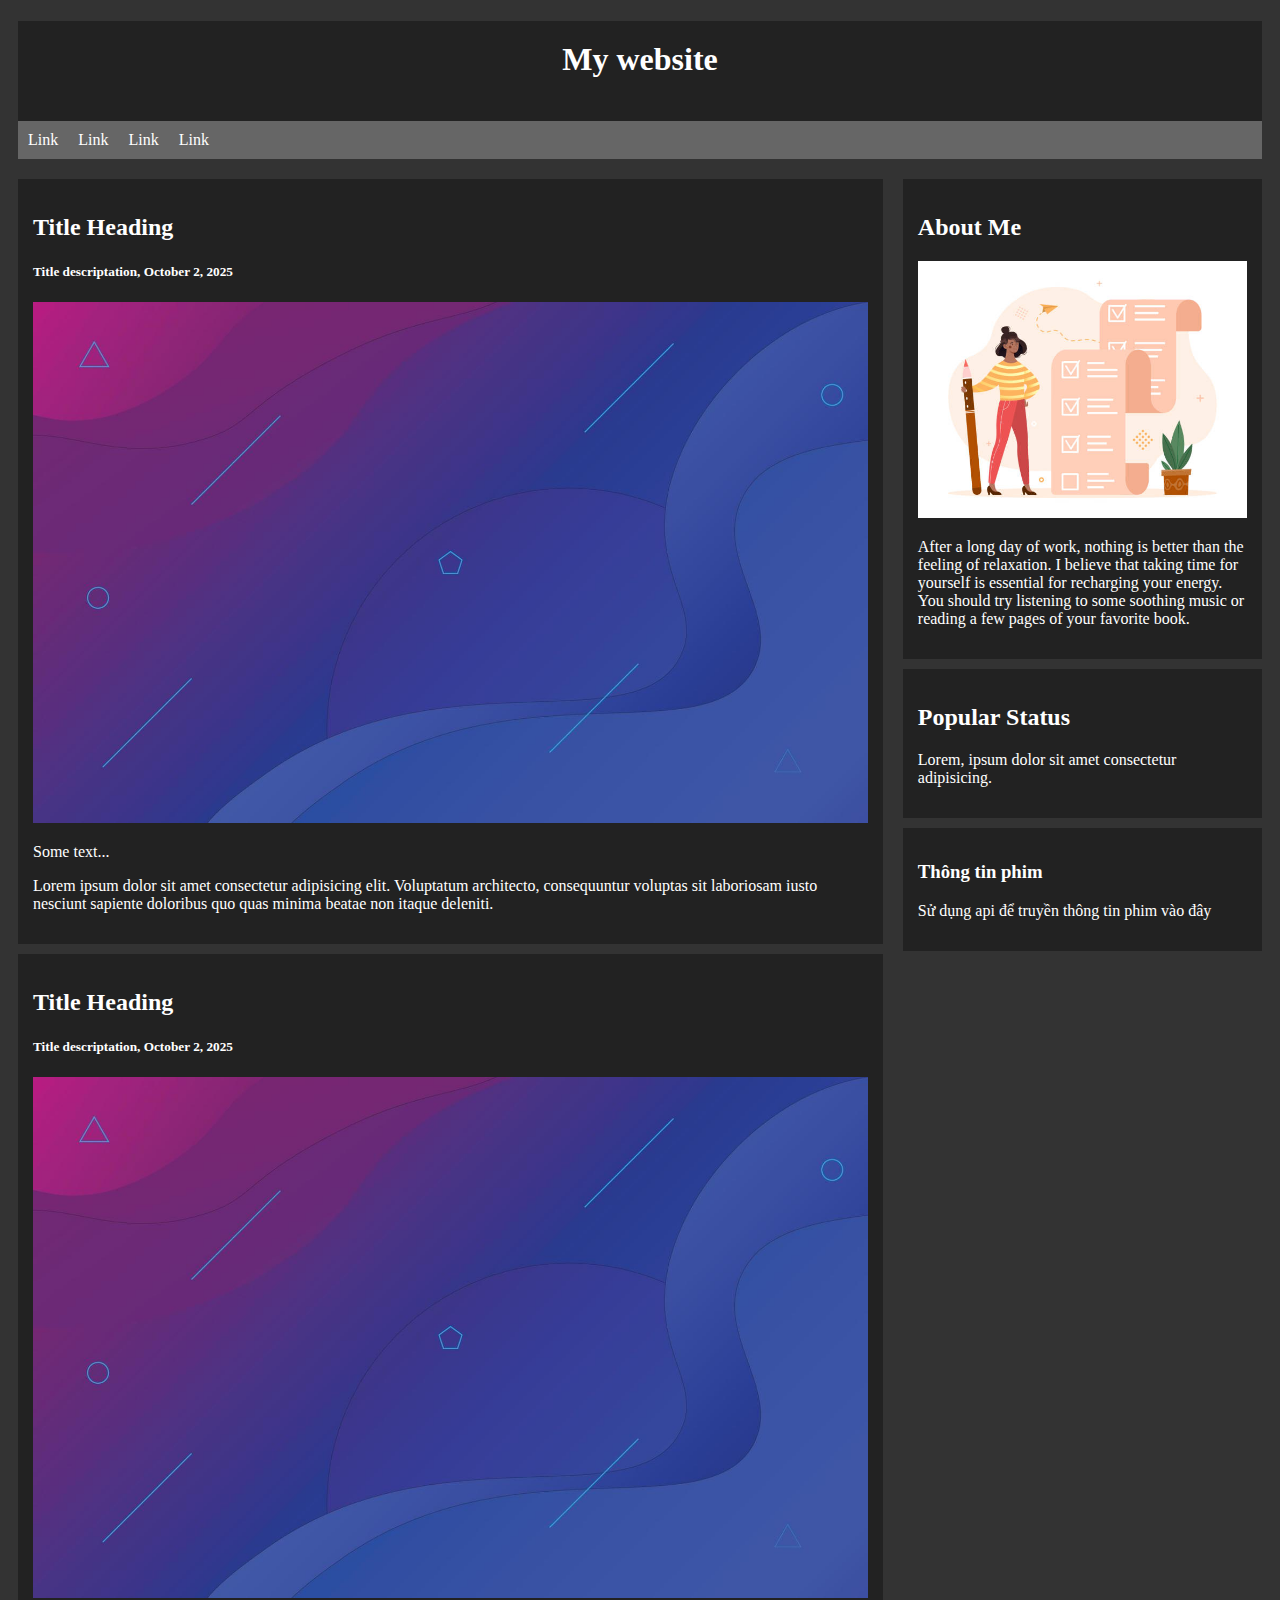
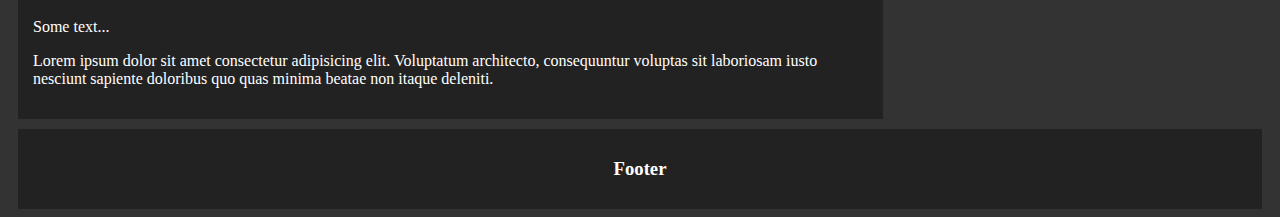
<file: html/index.html>
<!DOCTYPE html>
<html lang="vi">

<head>
    <meta charset="UTF-8">
    <meta name="viewport" content="width=device-width, initial-scale=1.0">
    <title>Demo</title>
    <link rel="stylesheet" href="../css/style.css">
</head>

<body>
    <div class="head">
        <h1 style="padding: 20px;">My website</h1>
    </div>
    <div class="link">
        <a href="">Link</a>
        <a href="">Link</a>
        <a href="">Link</a>
        <a href="">Link</a>
    </div>
    <div class="container">
        <div class="left-column">
            <div class="title" id="head1">
                <h2>Title Heading</h2>
                <h5>Title descriptation, October 2, 2025</h5>
                <img src="../img/image.png" alt="ảnh minh họa">
                <p>Some text...</p>
                <p>Lorem ipsum dolor sit amet consectetur adipisicing elit. Voluptatum architecto, consequuntur
                    voluptas
                    sit
                    laboriosam iusto nesciunt sapiente doloribus quo quas minima beatae non itaque deleniti.</p>
            </div>
            <div class="title" id="head2">
                <h2>Title Heading</h2>
                <h5>Title descriptation, October 2, 2025</h5>
                <img src="../img/image.png" alt="ảnh minh họa">
                <p>Some text...</p>
                <p>Lorem ipsum dolor sit amet consectetur adipisicing elit. Voluptatum architecto, consequuntur
                    voluptas
                    sit
                    laboriosam iusto nesciunt sapiente doloribus quo quas minima beatae non itaque deleniti.</p>

            </div>
        </div>
        <div class="right-column">
            <div class="about">
                <h2>About Me</h2>
                <img src="../img/image1.png" alt="ảnh minh họa">
                <p>After a long day of work, nothing is better than the feeling of relaxation. I believe that taking
                    time
                    for yourself is essential for recharging your energy. You should try listening to some soothing
                    music or
                    reading a few pages of your favorite book.</p>
            </div>
            <div class="popular">
                <h2>Popular Status</h2>
                <p>Lorem, ipsum dolor sit amet consectetur adipisicing.</p>
            </div>
            <div class="info">
                <h3>Thông tin phim</h3>
                <p>Sử dụng api để truyền thông tin phim vào đây</p>
            </div>
        </div>
    </div>
    <div class="foot">
        <h3>Footer</h3>
    </div>
</body>

</html>
</file>
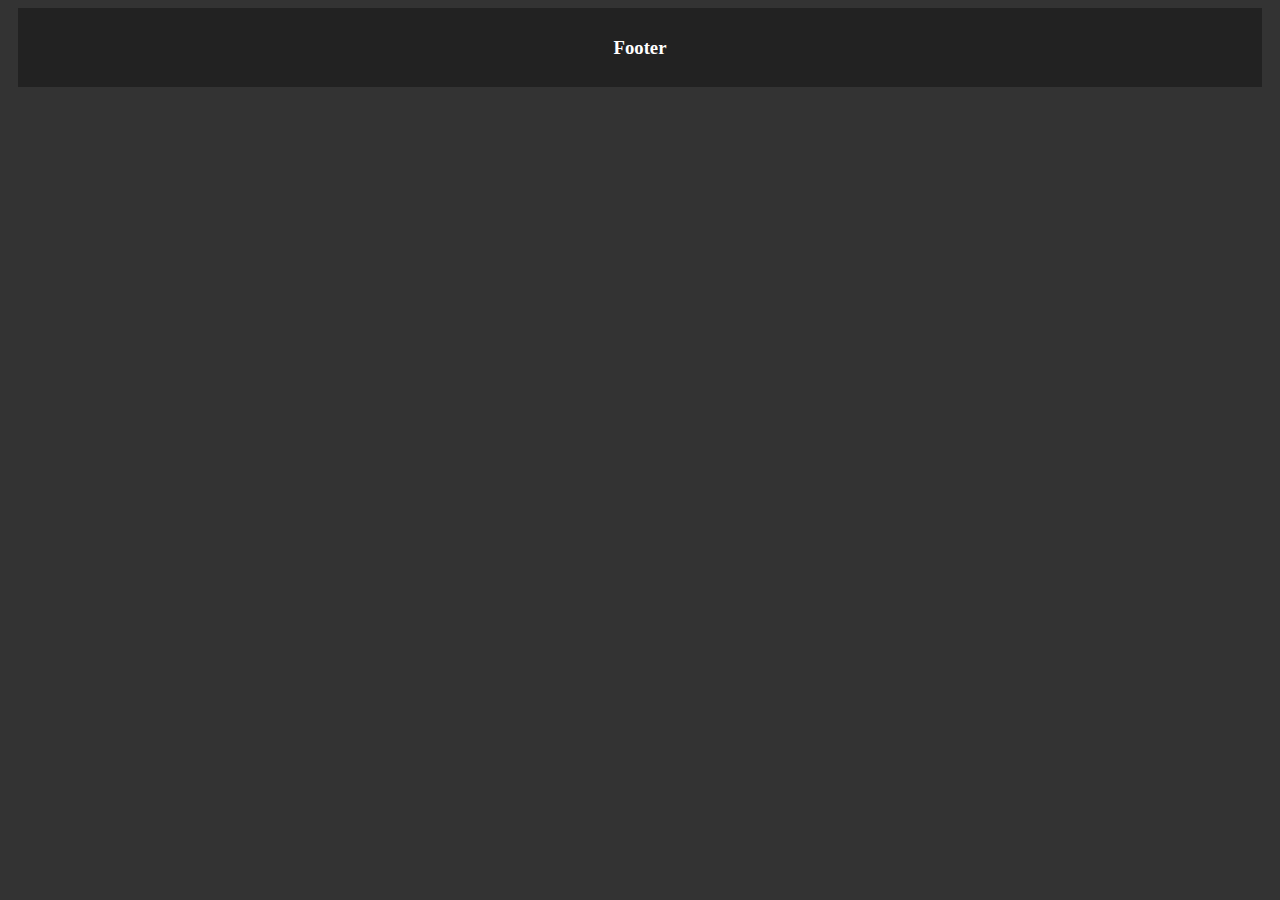
<file: html/footer.html>
<!DOCTYPE html>
<html lang="vi">

<head>
    <meta charset="UTF-8">
    <meta name="viewport" content="width=device-width, initial-scale=1.0">
    <title>Document</title>
    <style>
        * {
            font-family: 'Times New Roman', Times, serif;
        }

        body {
            /* background-image: url(../img/image.png); */
            background-color: #333;
        }

        h3 {
            color: white;
        }

        .foot {
            background-color: #222;
            text-align: center;
            padding: 10px;
            margin: 0 10px 0 10px;
        }
    </style>
</head>

<body>
    <div class="foot">
        <h3>Footer</h3>
    </div>
</body>

</html>
</file>
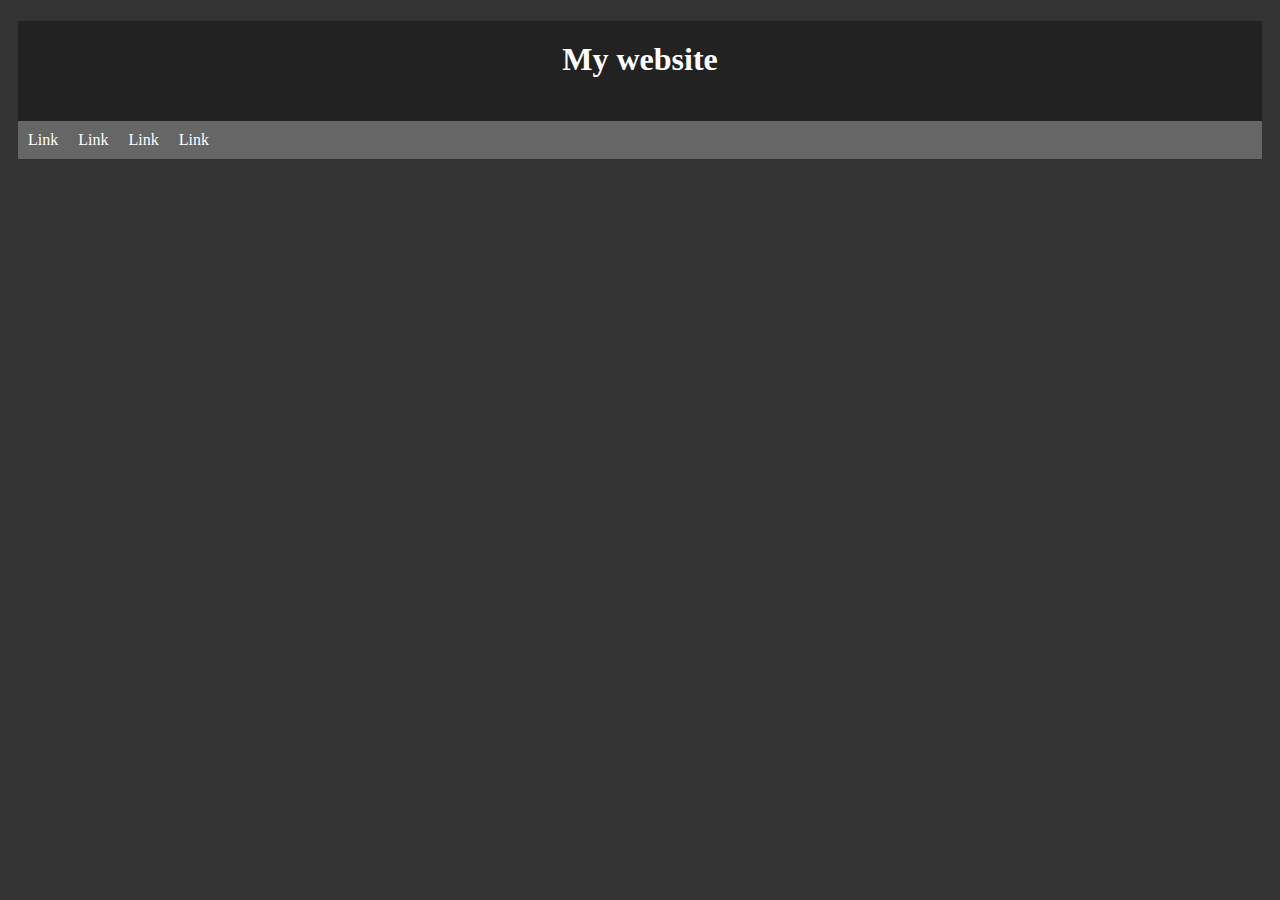
<file: html/header.html>
<!DOCTYPE html>
<html lang="vi">

<head>
    <meta charset="UTF-8">
    <meta name="viewport" content="width=device-width, initial-scale=1.0">
    <title>Document</title>
    <style>
        * {
            font-family: 'Times New Roman', Times, serif;
        }

        body {
            /* background-image: url(../img/image.png); */
            background-color: #333;
        }

        h1 {
            color: white;
        }

        .head {
            background-color: #222;
            height: 100px;
            text-align: center;
            margin: 0 10px 0 10px;
        }

        .link {
            background-color: #666;
            height: auto;
            margin: 0px 10px 10px 10px;
            display: flex;
        }

        .link a {
            color: white;
            text-decoration: none;
            padding: 10px;
            display: block;
            height: 100%;
        }

        a:hover {
            color: #333;
            background-color: #4a4a4a;
            box-shadow: inset 0 0 10px rgba(0, 0, 0, 0.5);
        }
    </style>
</head>

<body>
    <div class="head">
        <h1 style="padding: 20px;">My website</h1>
    </div>
    <div class="link">
        <a href="">Link</a>
        <a href="">Link</a>
        <a href="">Link</a>
        <a href="">Link</a>
    </div>
</body>

</html>
</file>
<file: css/style.css>
* {
    font-family: 'Times New Roman', Times, serif;
}

h1,
h2,
h3,
h4,
h5,
h6 {
    color: white;
}

body {
    /* background-image: url(../img/image.png); */
    background-color: #333;
}

.head {
    background-color: #222;
    height: 100px;
    text-align: center;
    margin: 0 10px 0 10px;
}

.link {
    background-color: #666;
    height: auto;
    margin: 0px 10px 10px 10px;
    display: flex;
}

.container {
    display: flex;
    align-items: flex-start;
}

.title {
    background-color: #222;
    height: auto;
    padding: 15px;
    margin: 10px;
}

.title img {
    max-width: 100%;
    height: auto;
    justify-content: center;
}

.link a {
    color: white;
    text-decoration: none;
    padding: 10px;
    display: block;
    height: 100%;
}

a:hover {
    color: #333;
    background-color: #4a4a4a;
    box-shadow: inset 0 0 10px rgba(0, 0, 0, 0.5);
}

.container img {
    max-width: 100%;
    height: auto;
    justify-content: center;
}

.about {
    max-width: fit-content;
    background-color: #222;
    margin: 10px;
    padding: 15px;
}

.popular {
    background-color: #222;
    padding: 15px;
    margin: 10px;
}

.info {
    background-color: #222;
    padding: 15px;
    margin: 10px;
}

.right-column {
    color: white;
    width: 30%;
}

.left-column {
    color: white;
    width: 70%;
}

.foot {
    background-color: #222;
    text-align: center;
    padding: 10px;
    margin: 0 10px 0 10px;
}
</file>
